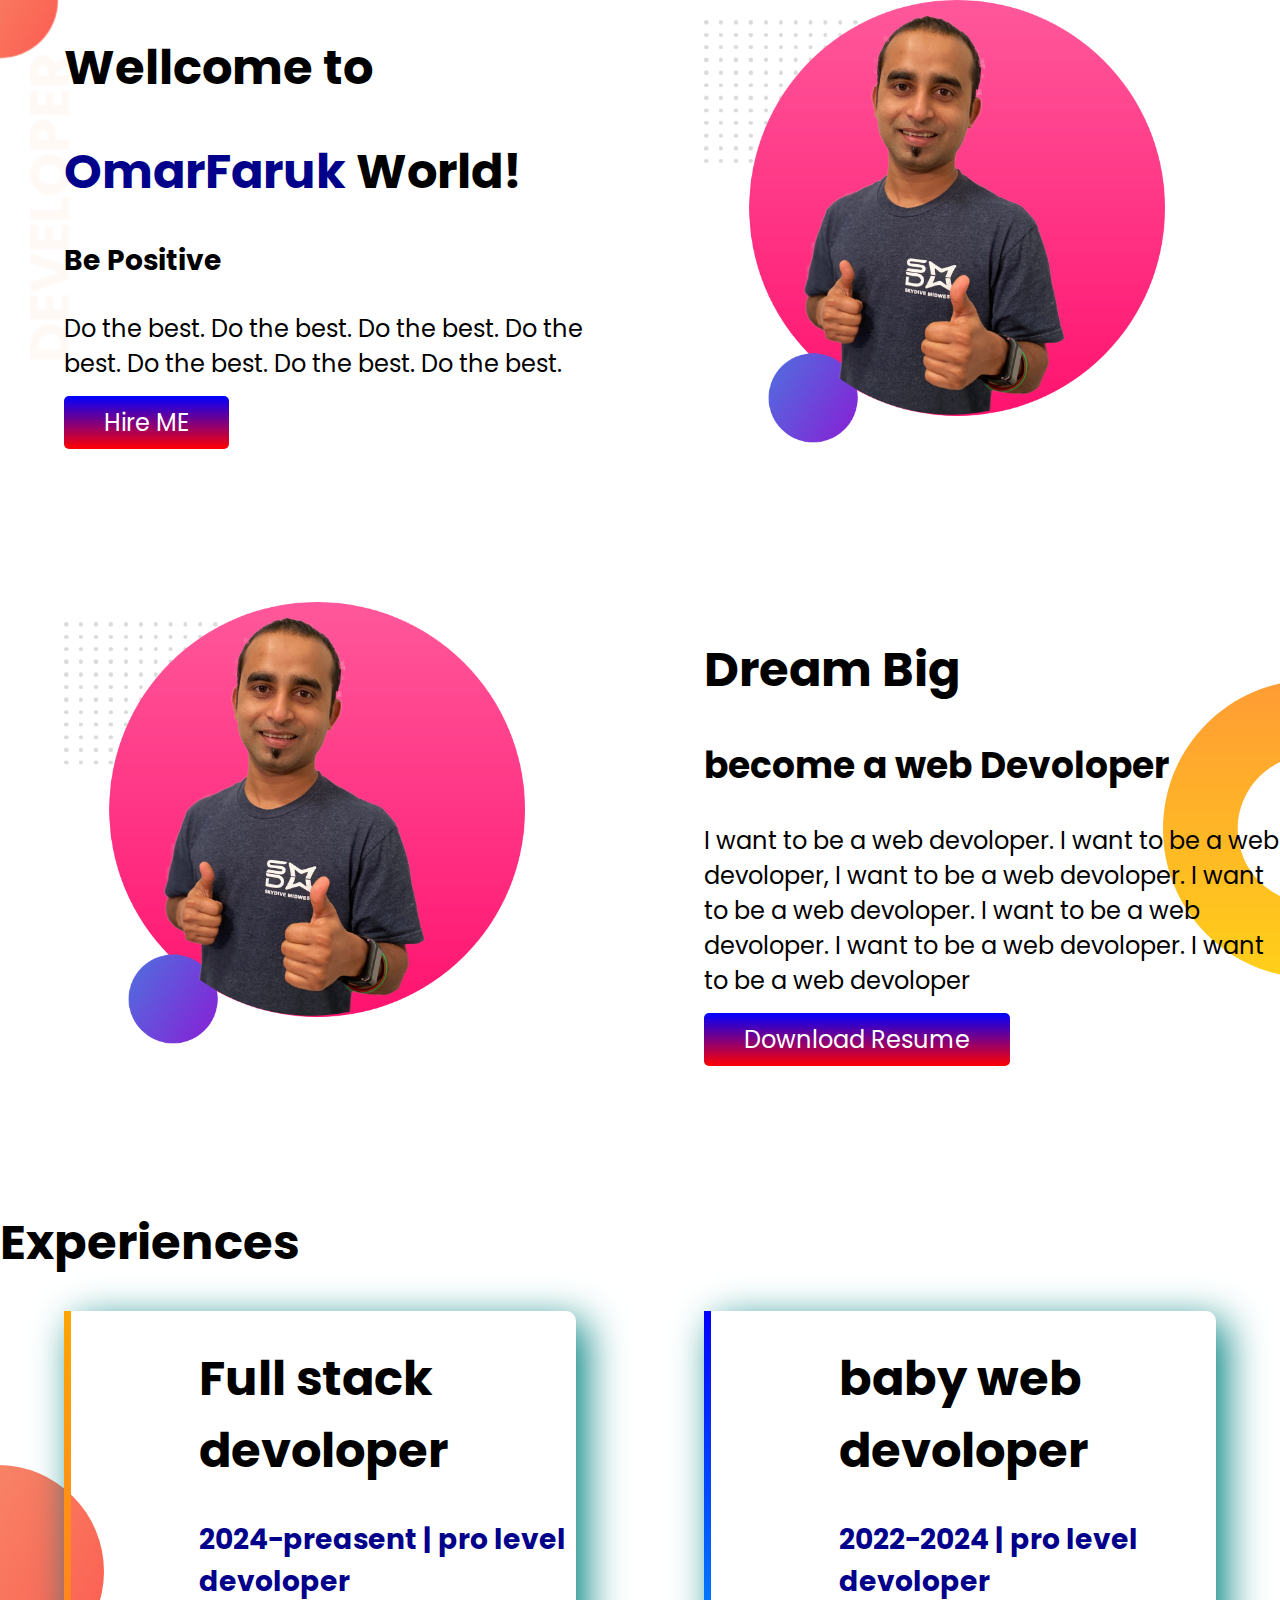
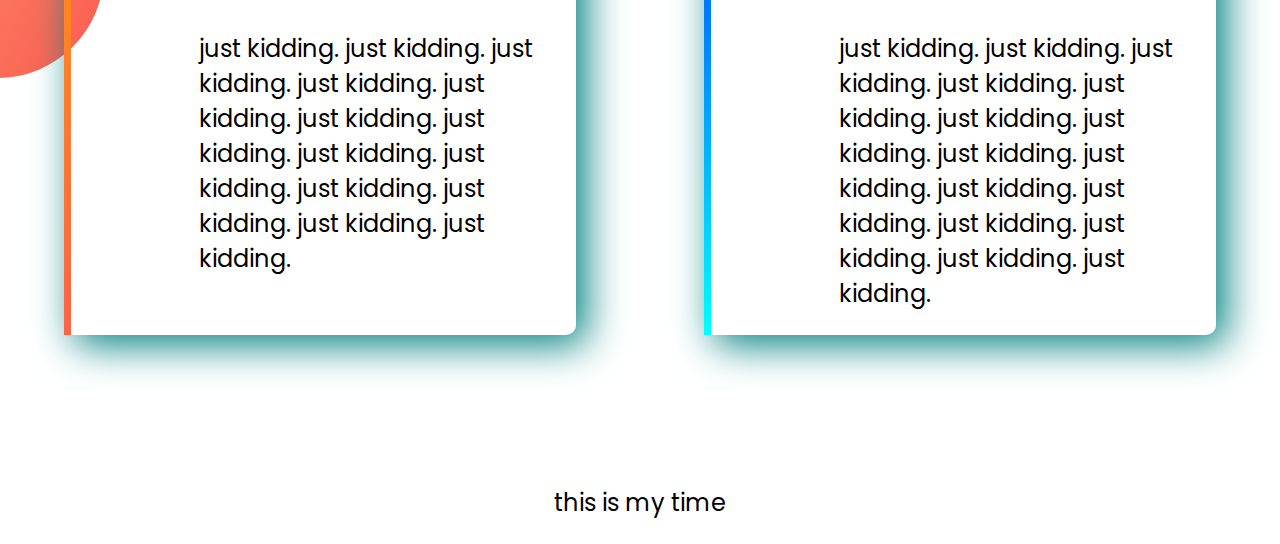
<file: devoloper-portfolio 2/index.html>
<!DOCTYPE html>
<html lang="en">

<head>
    <meta charset="UTF-8">
    <meta http-equiv="X-UA-Compatible" content="IE=edge">
    <meta name="viewport" content="width=device-width, initial-scale=1.0">
    <title>Omar Faruk portfolio</title>
    <link rel="preconnect" href="https://fonts.googleapis.com">
    <link rel="preconnect" href="https://fonts.gstatic.com" crossorigin>
    <link href="https://fonts.googleapis.com/css2?family=Poppins:ital@0;1&display=swap" rel="stylesheet">
    <link rel="stylesheet" href="style.css">
</head>

<body>
    <section class="top-banner flexible-containter">
        <div class="half-widht">
            <h1>Wellcome to</h1>
            <h1><span class="color">OmarFaruk</span> World!</h1>
            <h3>Be Positive</h3>
            <p> Do the best. Do the best. Do the best. Do the best. Do the best. Do the best. Do the best.
            </p>
            <a class="link-button" target="blank" href="https://www.facebook.com/foysalhossainomarfaruk">Hire ME</a>
        </div>
        <div class="half-widht">
            <img src="images/jhankar2.png" alt="">

        </div>

    </section>

    <section class="dream-big flexible-containter">
        <div class="half-widht">
            <img src="images/jhankar2.png" alt="">
        </div>
        <div class="half-widht">
            <h1>Dream Big</h1>
            <h2>become a web Devoloper</h2>
            <p>I want to be a web devoloper. I want to be a web devoloper, I want to be a web devoloper. I want to be a
                web devoloper. I want to be a web devoloper. I want to be a web devoloper. I want to be a web devoloper
            </p>
            <a class="link-button" target="blank" href="">Download Resume</a>
        </div>
    </section>
    <section class="experiencs-area">
        <h1>
            Experiences
        </h1>
        <div class="flexible-containter">
            <div id="full-stack-exprience" class="Exprience-item">
                <h1>
                    Full stack devoloper
                </h1>
                <h3 class="color">
                    2024-preasent | pro level devoloper
                </h3>
                <p>
                    just kidding. just kidding. just kidding. just kidding. just kidding. just kidding. just kidding.
                    just
                    kidding. just kidding. just kidding. just kidding. just kidding. just kidding.
                </p>
            </div>
            <div id="web-dev-exprience" class=" Exprience-item">
                <h1>
                    baby web devoloper
                </h1>
                <h3 class="color">
                    2022-2024 | pro level devoloper
                </h3>
                <p>
                    just kidding. just kidding. just kidding. just kidding. just kidding. just kidding. just kidding.
                    just
                    kidding. just kidding. just kidding. just kidding. just kidding. just kidding. just kidding. just
                    kidding.
                </p>
            </div>
        </div>
    </section>
    <footer>
        <p>
            this is my time
        </p>
    </footer>
</body>

</html>
</file>
<file: devoloper-portfolio 2/style.css>
body{
    font-family: 'Poppins', sans-serif;
    font-size: 24px;
    margin: 0%;
    }
    .color{color: darkblue;}
 
    .flexible-containter{
     display: flex;
     margin-bottom: 150px;
    } 
    .half-widht{
        width: 50%;
        padding-left: 5%;
    }  
    .half-widht img{
        width: 80%;
    }
    .link-button{
        text-decoration: none;
        background-image: linear-gradient(blue, red);
        padding: 10px 40px;
        border-radius: 5px;
        color: white;
        front-weight: 5px;
    }
    .top-banner{
        background-image: url(images/top-banner.png);
        background-repeat: no-repeat;}
    .dream-big{
        background-image: url(images/dream-bg.png);
        background-repeat: no-repeat;
        background-position: right;
    }
    .experiencs-area{
        background-image: url(images/exp-bg.png);
        background-repeat: no-repeat;
        background-position: left;
    
    }
    .Exprience-item{
        width: 40%;
        margin-left: 5%;
        margin-right: 5%;
        padding-left: 10% ; 
        border-radius: 10px;
        box-shadow:10px 10px 40px teal;
        }
        #web-dev-exprience{
        border-left: 7px solid;
        border-image: linear-gradient(blue, cyan);
        border-image-slice: 1;
        }
        #full-stack-exprience{
            border-left: 7px solid;
            border-image: linear-gradient(orange, tomato);
            border-image-slice: 1;  
        }
        footer p{
            text-align: center;
        }
</file>
